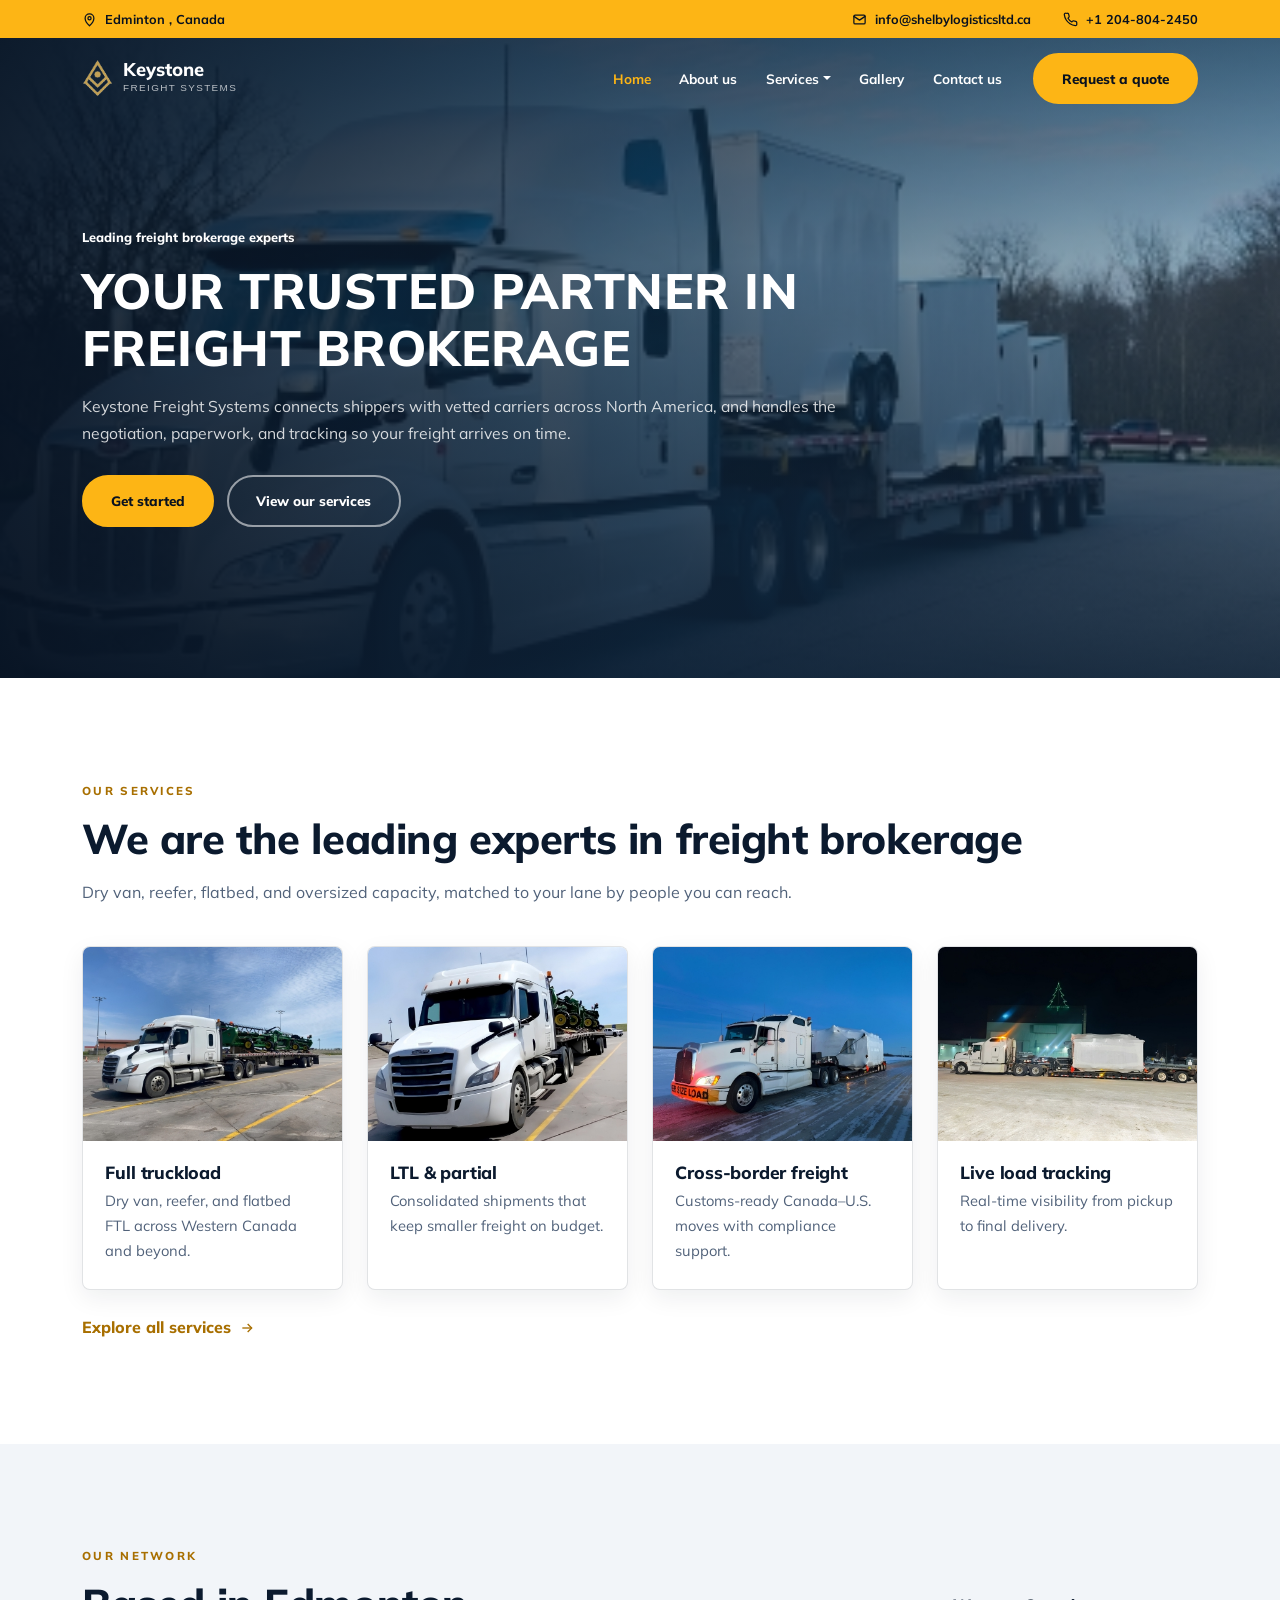
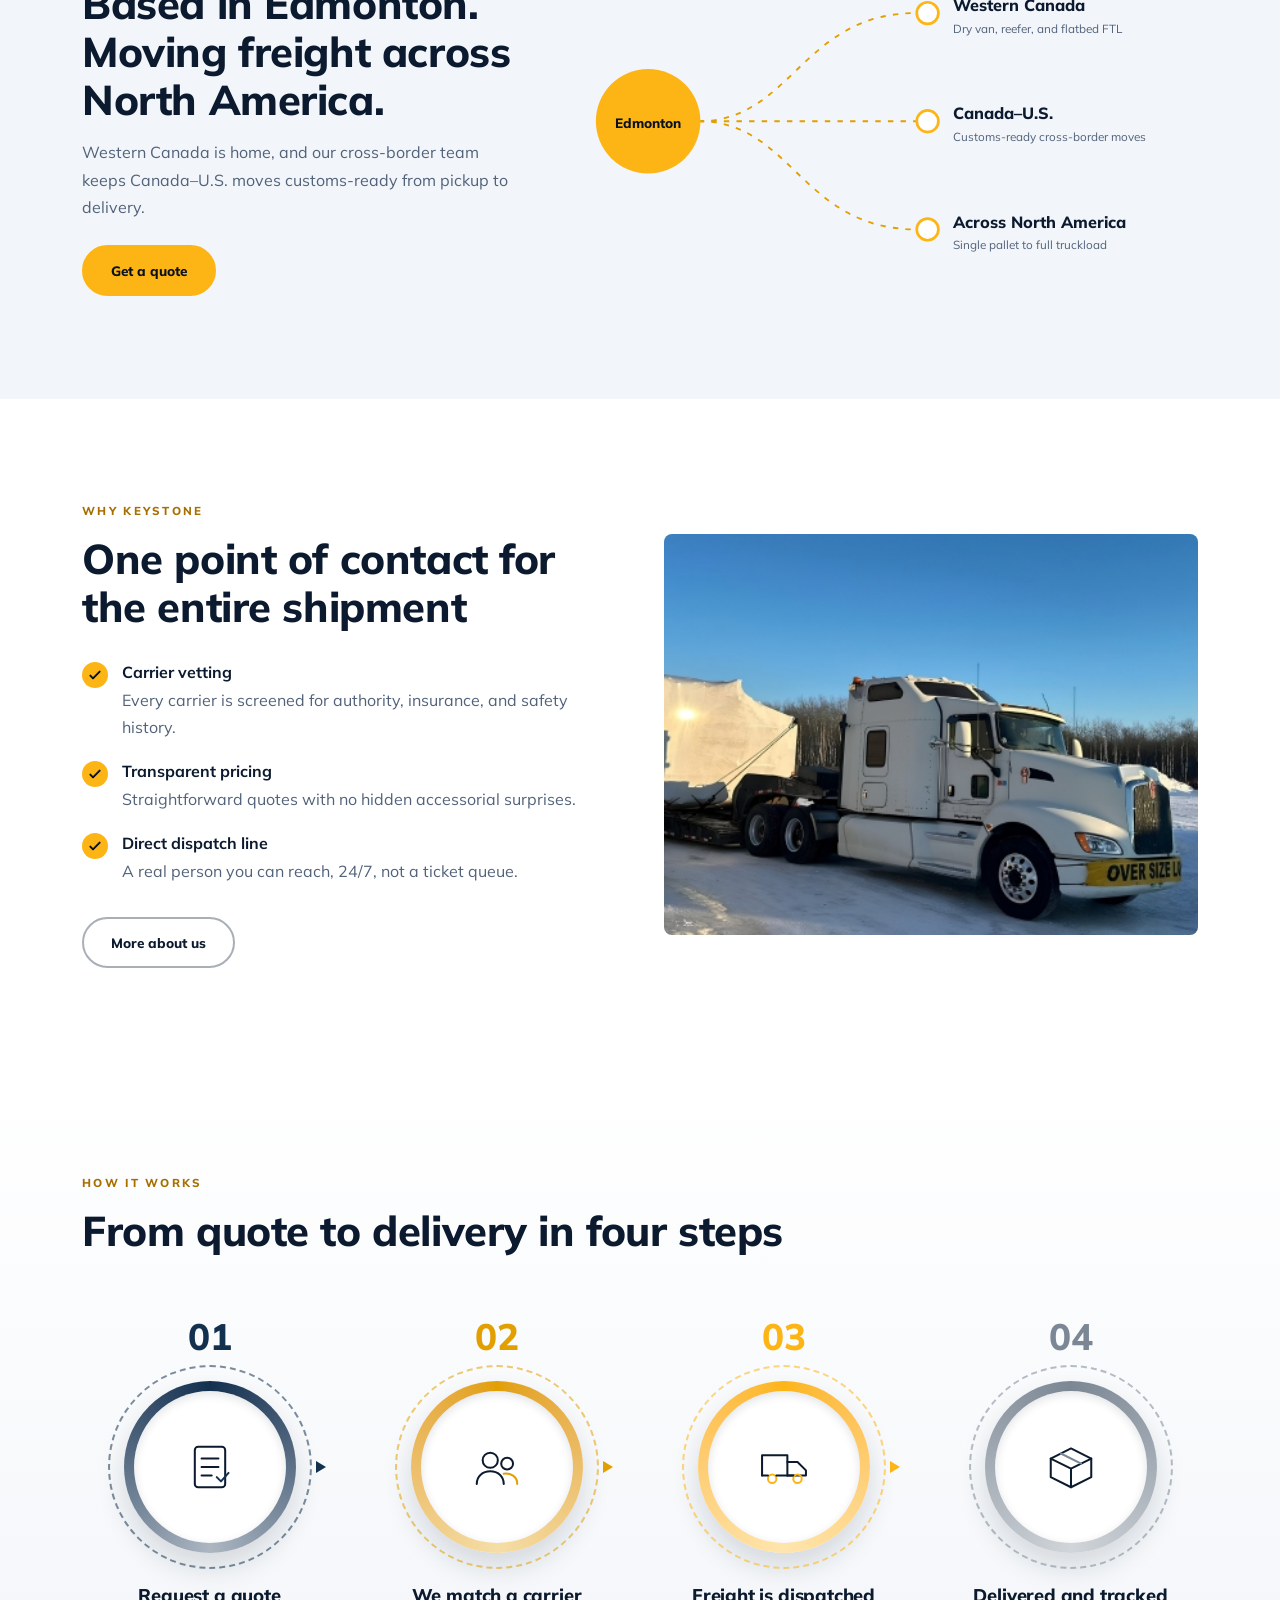
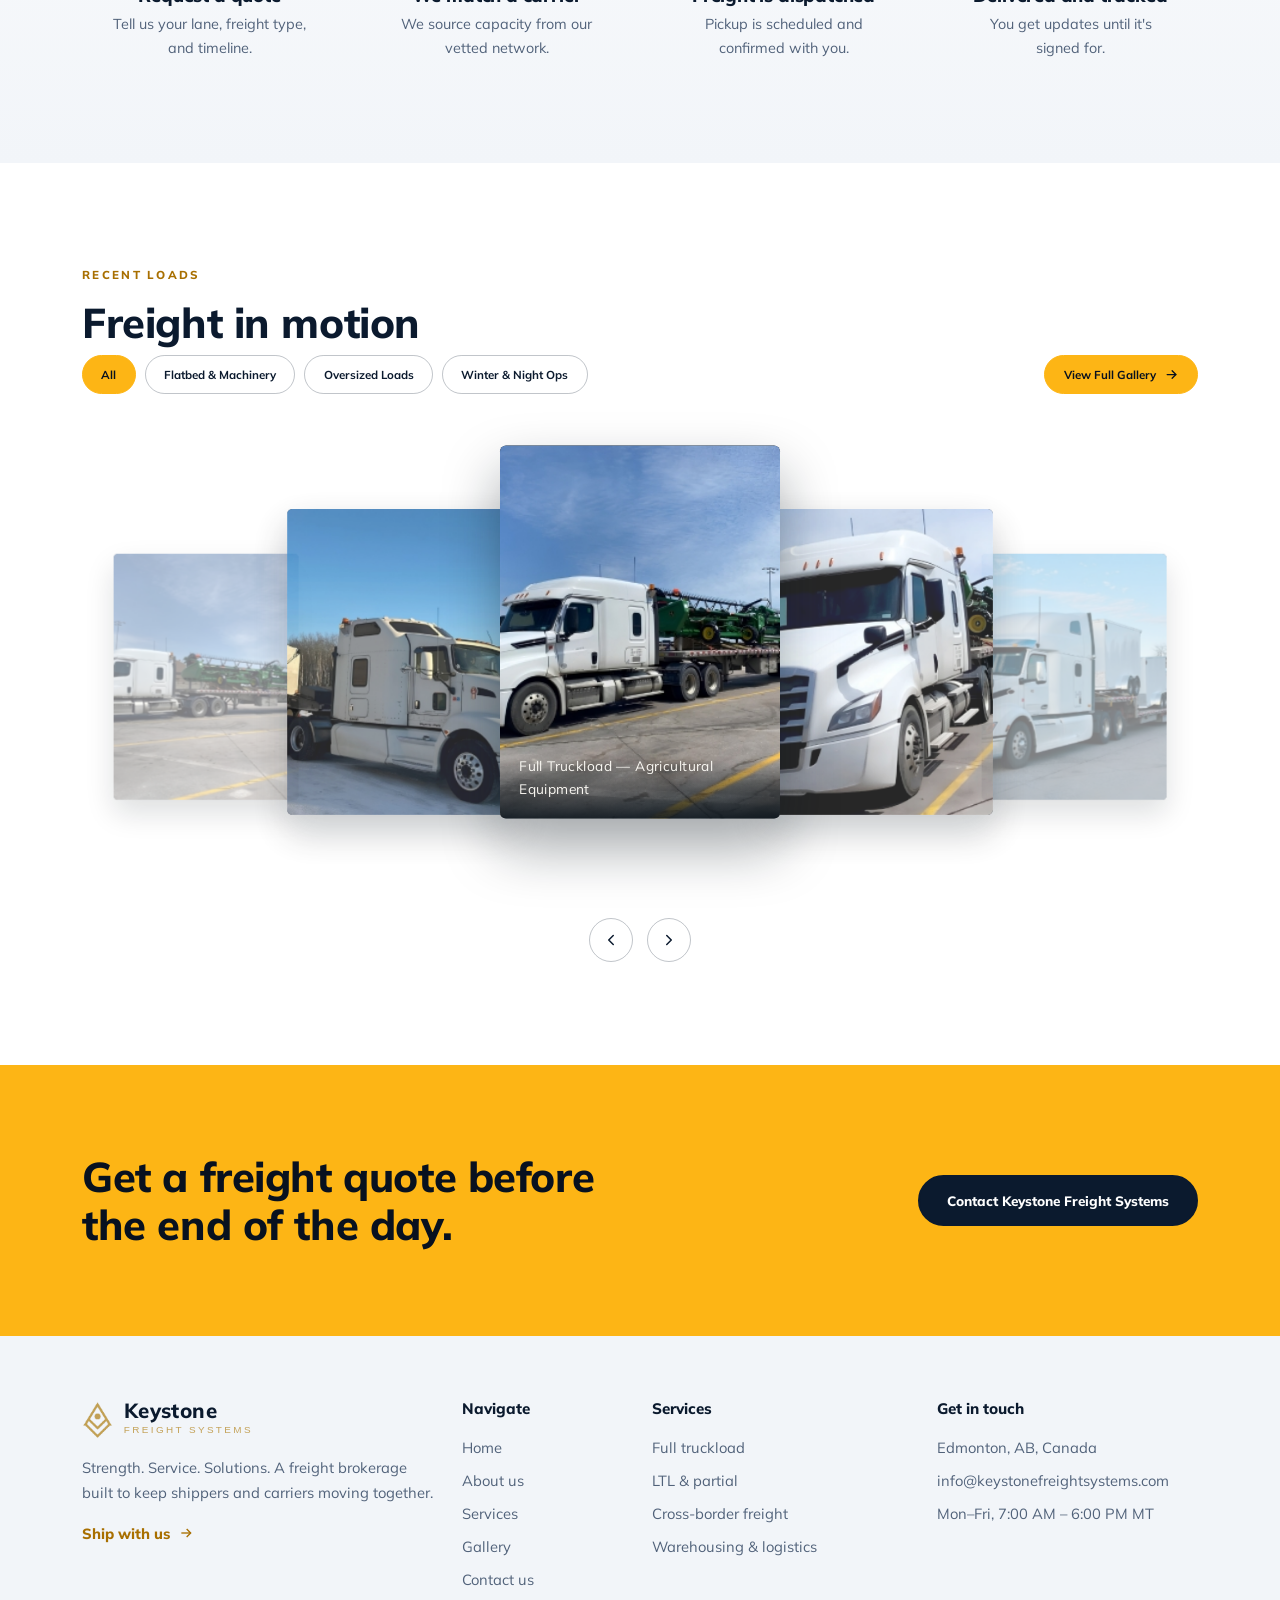
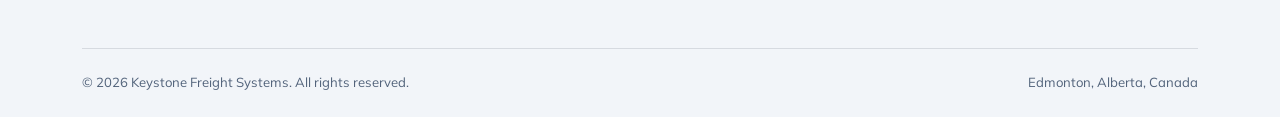
<file: index.html>
<!DOCTYPE html>
<html lang="en">
<head>
<meta charset="UTF-8">
<meta name="viewport" content="width=device-width, initial-scale=1.0">
<title>Keystone Freight Systems | Freight Brokerage — Edmonton, AB</title>
<meta name="description" content="Keystone Freight Systems is a full-service freight brokerage based in Edmonton, AB — strength, service, and solutions for shippers and carriers across North America.">
<link rel="icon" type="image/png" href="assets/logo-mark.png">
<link rel="preconnect" href="https://fonts.googleapis.com">
<link rel="preconnect" href="https://fonts.gstatic.com" crossorigin>
<link href="https://fonts.googleapis.com/css2?family=Mulish:wght@400;600;700;800&display=swap" rel="stylesheet">
<link href="https://cdn.jsdelivr.net/npm/bootstrap@5.3.3/dist/css/bootstrap.min.css" rel="stylesheet">
<link href="assets/css/style.css" rel="stylesheet">
</head>
<body class="ud-home">

<div class="ud-topbar">
  <div class="container ud-topbar-inner">
    <span class="ud-topbar-item ud-topbar-addr"><svg viewBox="0 0 24 24" aria-hidden="true"><path d="M12 22s7-6.2 7-12a7 7 0 1 0-14 0c0 5.8 7 12 7 12z"/><circle cx="12" cy="10" r="2.5"/></svg>Edminton , Canada</span>
    <a class="ud-topbar-item" href="mailto:info@shelbylogisticsltd.ca"><svg viewBox="0 0 24 24" aria-hidden="true"><rect x="3" y="5" width="18" height="14" rx="2"/><path d="M3 7l9 6 9-6"/></svg>info@shelbylogisticsltd.ca</a>
    <a class="ud-topbar-item" href="tel:2048042450"><svg viewBox="0 0 24 24" aria-hidden="true"><path d="M22 16.9v3a2 2 0 0 1-2.2 2 19.8 19.8 0 0 1-8.6-3.1 19.5 19.5 0 0 1-6-6A19.8 19.8 0 0 1 2.1 4.2 2 2 0 0 1 4.1 2h3a2 2 0 0 1 2 1.7c.1 1 .4 1.9.7 2.8a2 2 0 0 1-.5 2.1L8 9.9a16 16 0 0 0 6 6l1.3-1.3a2 2 0 0 1 2.1-.4c.9.3 1.8.6 2.8.7a2 2 0 0 1 1.7 2z"/></svg>+1 204-804-2450</a>
  </div>
</div>

<nav class="navbar navbar-expand-lg ud-nav" data-bs-theme="light" aria-label="Main">
  <div class="container">
    <a class="navbar-brand" href="index.html">
      <img src="assets/img/logo-mark.png" alt="Keystone Freight Systems logo">
      <span><span class="kfs-brand-word d-block">Keystone</span><span class="kfs-brand-sub">Freight Systems</span></span>
    </a>
    <button class="navbar-toggler" type="button" data-bs-toggle="collapse" data-bs-target="#kfsNav" aria-controls="kfsNav" aria-expanded="false" aria-label="Toggle navigation"><span class="navbar-toggler-icon"></span></button>
    <div class="collapse navbar-collapse" id="kfsNav">
      <ul class="navbar-nav ms-auto align-items-lg-center">
        <li class="nav-item"><a class="nav-link active" href="index.html" aria-current="page">Home</a></li>
        <li class="nav-item"><a class="nav-link" href="about.html">About us</a></li>
        <li class="nav-item dropdown">
          <a class="nav-link dropdown-toggle" href="services.html" role="button" data-bs-toggle="dropdown" aria-expanded="false">Services</a>
          <ul class="dropdown-menu">
            <li><a class="dropdown-item" href="services.html">All services</a></li>
            <li><a class="dropdown-item" href="services.html">Full truckload</a></li>
            <li><a class="dropdown-item" href="services.html">LTL &amp; partial</a></li>
            <li><a class="dropdown-item" href="services.html">Cross-border freight</a></li>
            <li><a class="dropdown-item" href="services.html">Live load tracking</a></li>
          </ul>
        </li>
        <li class="nav-item"><a class="nav-link" href="gallery.html">Gallery</a></li>
        <li class="nav-item"><a class="nav-link" href="contact.html">Contact us</a></li>
        <li class="nav-item ms-lg-3 mt-3 mt-lg-0"><a class="ud-btn" href="contact.html">Request a quote</a></li>
      </ul>
    </div>
  </div>
</nav>

<main>

<header class="ud-hero">
  <video class="ud-hero-video" autoplay muted loop playsinline preload="auto" poster="assets/img/gallery/3.jpg" aria-hidden="true">
    <source src="assets/video/hero-video.mp4" type="video/mp4">
  </video>
  <div class="container ud-hero-body">
    <span class="ud-hero-kicker">Leading freight brokerage experts</span>
    <h1>Your trusted partner in freight brokerage</h1>
    <p>Keystone Freight Systems connects shippers with vetted carriers across North America, and handles the negotiation, paperwork, and tracking so your freight arrives on time.</p>
    <div class="ud-hero-actions">
      <a href="contact.html" class="ud-btn">Get started</a>
      <a href="services.html" class="ud-btn ud-btn--ghost">View our services</a>
    </div>
  </div>
</header>

<section class="ud-section ud-services">
  <div class="container">
    <span class="ud-eyebrow">Our services</span>
    <h2>We are the leading experts in freight brokerage</h2>
    <p class="ud-lead">Dry van, reefer, flatbed, and oversized capacity, matched to your lane by people you can reach.</p>
    <div class="row g-4 mt-2">
      <div class="col-md-6 col-lg-3"><article class="ud-card"><img src="assets/img/gallery/1.jpg" alt="Flatbed truck hauling agricultural equipment"><div><h3>Full truckload</h3><p>Dry van, reefer, and flatbed FTL across Western Canada and beyond.</p></div></article></div>
      <div class="col-md-6 col-lg-3"><article class="ud-card"><img src="assets/img/gallery/2.jpg" alt="Truck loaded with machinery"><div><h3>LTL &amp; partial</h3><p>Consolidated shipments that keep smaller freight on budget.</p></div></article></div>
      <div class="col-md-6 col-lg-3"><article class="ud-card"><img src="assets/img/gallery/6.jpg" alt="Oversized load on an icy road at dusk"><div><h3>Cross-border freight</h3><p>Customs-ready Canada–U.S. moves with compliance support.</p></div></article></div>
      <div class="col-md-6 col-lg-3"><article class="ud-card"><img src="assets/img/gallery/7.jpg" alt="Truck hauling a wrapped load at night"><div><h3>Live load tracking</h3><p>Real-time visibility from pickup to final delivery.</p></div></article></div>
    </div>
    <a href="services.html" class="ud-link mt-4">Explore all services <svg viewBox="0 0 24 24"><path d="M5 12h14"/><path d="M13 6l6 6-6 6"/></svg></a>
  </div>
</section>

<section class="ud-section ud-coverage">
  <div class="container">
    <div class="row align-items-center g-5">
      <div class="col-lg-5">
        <span class="ud-eyebrow">Our network</span>
        <h2>Based in Edmonton. Moving freight across North America.</h2>
        <p class="ud-lead mb-4">Western Canada is home, and our cross-border team keeps Canada–U.S. moves customs-ready from pickup to delivery.</p>
        <a href="contact.html" class="ud-btn">Get a quote</a>
      </div>
      <div class="col-lg-7">
        <svg class="ud-lanes-svg" viewBox="0 0 700 360" role="img" aria-label="Diagram of freight lanes leaving Edmonton for Western Canada, the U.S., and the rest of North America">
          <path class="route" d="M146 180 C 250 180, 260 60, 388 60"/>
          <path class="route" d="M146 180 L 388 180"/>
          <path class="route" d="M146 180 C 250 180, 260 300, 388 300"/>
          <circle class="hub" cx="90" cy="180" r="58"/>
          <text class="hubtext" x="90" y="188" text-anchor="middle">Edmonton</text>
          <circle class="stop" cx="400" cy="60" r="12"/><circle class="stop" cx="400" cy="180" r="12"/><circle class="stop" cx="400" cy="300" r="12"/>
          <text class="label" x="428" y="58">Western Canada</text><text class="sub" x="428" y="82">Dry van, reefer, and flatbed FTL</text>
          <text class="label" x="428" y="178">Canada–U.S.</text><text class="sub" x="428" y="202">Customs-ready cross-border moves</text>
          <text class="label" x="428" y="298">Across North America</text><text class="sub" x="428" y="322">Single pallet to full truckload</text>
        </svg>
      </div>
    </div>
  </div>
</section>

<section class="ud-section ud-why">
  <div class="container">
    <div class="row align-items-center g-5">
      <div class="col-lg-6">
        <span class="ud-eyebrow">Why Keystone</span>
        <h2>One point of contact for the entire shipment</h2>
        <ul class="ud-check">
          <li><svg viewBox="0 0 24 24" aria-hidden="true"><path d="M5 13l4 4L19 7"/></svg><div><strong>Carrier vetting</strong>Every carrier is screened for authority, insurance, and safety history.</div></li>
          <li><svg viewBox="0 0 24 24" aria-hidden="true"><path d="M5 13l4 4L19 7"/></svg><div><strong>Transparent pricing</strong>Straightforward quotes with no hidden accessorial surprises.</div></li>
          <li><svg viewBox="0 0 24 24" aria-hidden="true"><path d="M5 13l4 4L19 7"/></svg><div><strong>Direct dispatch line</strong>A real person you can reach, 24/7, not a ticket queue.</div></li>
        </ul>
        <a href="about.html" class="ud-btn ud-btn--ghost">More about us</a>
      </div>
      <div class="col-lg-6"><img class="ud-why-img" src="assets/img/gallery/9.jpg" alt="Truck hauling an oversized wrapped load on a snowy highway at dusk"></div>
    </div>
  </div>
</section>

<section class="ud-section ud-steps">
  <div class="container">
    <span class="ud-eyebrow">How it works</span>
    <h2>From quote to delivery in four steps</h2>
    <ol class="ud-steps-flow">
      <li style="--c:#13304f"><div class="ud-step-num">01</div><div class="ud-step-ring"><div class="ud-step-ico"><svg viewBox="0 0 64 64" aria-hidden="true"><rect x="14" y="8" width="36" height="48" rx="4"/><path d="M22 22h20M22 32h20M22 42h12"/><path d="M40 44l5 5 9-10" class="ac"/></svg></div></div><h3>Request a quote</h3><p>Tell us your lane, freight type, and timeline.</p></li>
      <li style="--c:#e29f00"><div class="ud-step-num">02</div><div class="ud-step-ring"><div class="ud-step-ico"><svg viewBox="0 0 64 64" aria-hidden="true"><circle cx="24" cy="24" r="9"/><circle cx="44" cy="28" r="7"/><path d="M8 52c0-9 7-15 16-15s16 6 16 15"/><path d="M40 40c8-1 16 3 16 12" class="ac"/></svg></div></div><h3>We match a carrier</h3><p>We source capacity from our vetted network.</p></li>
      <li style="--c:#fdb515"><div class="ud-step-num">03</div><div class="ud-step-ring"><div class="ud-step-ico"><svg viewBox="0 0 64 64" aria-hidden="true"><path d="M6 42V18h30v24"/><path d="M36 26h12l10 10v6H36"/><circle cx="18" cy="46" r="5" class="ac"/><circle cx="48" cy="46" r="5" class="ac"/><path d="M6 42h7M23 42h20"/></svg></div></div><h3>Freight is dispatched</h3><p>Pickup is scheduled and confirmed with you.</p></li>
      <li style="--c:#7b8794"><div class="ud-step-num">04</div><div class="ud-step-ring"><div class="ud-step-ico"><svg viewBox="0 0 64 64" aria-hidden="true"><path d="M8 22l24-12 24 12v22L32 56 8 44z"/><path d="M8 22l24 12 24-12M32 34v22"/><path d="M20 16l24 12" class="ac"/></svg></div></div><h3>Delivered and tracked</h3><p>You get updates until it's signed for.</p></li>
    </ol>
  </div>
</section>

<!-- GALLERY (existing coverflow, unchanged behaviour) -->
<section class="ud-section ud-gallery">
  <div class="container">
    <span class="ud-eyebrow">Recent loads</span>
    <h2>Freight in motion</h2>

    <div class="coverflow-header reveal">
      <div class="coverflow-filters" role="group" aria-label="Filter gallery by category">
        <button type="button" class="coverflow-pill is-active" data-filter="all">All</button>
        <button type="button" class="coverflow-pill" data-filter="flatbed">Flatbed &amp; Machinery</button>
        <button type="button" class="coverflow-pill" data-filter="oversized">Oversized Loads</button>
        <button type="button" class="coverflow-pill" data-filter="winter-night">Winter &amp; Night Ops</button>
      </div>
      <a href="gallery.html" class="coverflow-pill coverflow-pill--cta">
        View Full Gallery
        <svg viewBox="0 0 24 24" fill="none" stroke-width="2" stroke-linecap="round" stroke-linejoin="round"><path d="M5 12h14"/><path d="M13 6l6 6-6 6"/></svg>
      </a>
    </div>

    <div class="coverflow reveal" id="homeCoverflow">
      <div class="coverflow-track" id="coverflowTrack">
        <button type="button" class="coverflow-slide" data-category="flatbed">
          <img src="assets/img/gallery/1.jpg" alt="Flatbed truck hauling agricultural equipment on a clear day">
          <span class="coverflow-caption">Full Truckload — Agricultural Equipment</span>
        </button>
        <button type="button" class="coverflow-slide" data-category="flatbed">
          <img src="assets/img/gallery/2.jpg" alt="Truck loaded with machinery ready for pickup">
          <span class="coverflow-caption">Flatbed — Ag Equipment Delivery</span>
        </button>
        <button type="button" class="coverflow-slide" data-category="flatbed">
          <img src="assets/img/gallery/3.jpg" alt="Flatbed truck hauling wrapped specialized equipment">
          <span class="coverflow-caption">Flatbed — Specialized Equipment</span>
        </button>
        <button type="button" class="coverflow-slide" data-category="winter-night">
          <img src="assets/img/gallery/4.jpg" alt="Truck hauling equipment through winter conditions">
          <span class="coverflow-caption">Winter Lane — Oversized Equipment</span>
        </button>
        <button type="button" class="coverflow-slide" data-category="oversized">
          <img src="assets/img/gallery/5.jpg" alt="Truck hauling an oversized wrapped load marked Over Size Load in the snow">
          <span class="coverflow-caption">Oversized Load — Winter Transport</span>
        </button>
        <button type="button" class="coverflow-slide" data-category="oversized">
          <img src="assets/img/gallery/6.jpg" alt="Truck hauling an oversized wrapped load at dusk on an icy road">
          <span class="coverflow-caption">Oversized Load — Cross-Border Route</span>
        </button>
        <button type="button" class="coverflow-slide" data-category="winter-night">
          <img src="assets/img/gallery/7.jpg" alt="Truck hauling a wrapped load at night">
          <span class="coverflow-caption">Night Delivery — Time-Critical Freight</span>
        </button>
        <button type="button" class="coverflow-slide" data-category="flatbed">
          <img src="assets/img/gallery/8.jpg" alt="Truck loaded with agricultural machinery in an open lot">
          <span class="coverflow-caption">Flatbed — Machinery &amp; Equipment</span>
        </button>
        <button type="button" class="coverflow-slide" data-category="oversized">
          <img src="assets/img/gallery/9.jpg" alt="Truck hauling an oversized wrapped load on a snowy highway at dusk">
          <span class="coverflow-caption">Oversized Load — Highway Transport</span>
        </button>
      </div>
    </div>

    <div class="coverflow-nav">
      <button type="button" class="coverflow-arrow" id="coverflowPrev" aria-label="Previous photo">
        <svg viewBox="0 0 24 24" fill="none" stroke-width="2" stroke-linecap="round" stroke-linejoin="round"><path d="M15 18l-6-6 6-6"/></svg>
      </button>
      <button type="button" class="coverflow-arrow" id="coverflowNext" aria-label="Next photo">
        <svg viewBox="0 0 24 24" fill="none" stroke-width="2" stroke-linecap="round" stroke-linejoin="round"><path d="M9 18l6-6-6-6"/></svg>
      </button>
    </div>
  </div>
</section>

<section class="ud-cta">
  <div class="container ud-cta-body">
    <h2>Get a freight quote before the end of the day.</h2>
    <a href="contact.html" class="ud-btn ud-btn--dark">Contact Keystone Freight Systems</a>
  </div>
</section>

</main>

<!-- FOOTER -->
<footer class="ud-footer">
  <div class="container">
    <div class="row g-4">
      <div class="col-lg-4">
        <div class="footer-brand">
          <img src="assets/img/logo-mark.png" alt="Keystone Freight Systems logo">
          <div>
            <span class="kfs-brand-word d-block">Keystone</span>
            <span class="kfs-brand-sub">Freight Systems</span>
          </div>
        </div>
        <p class="mb-3">Strength. Service. Solutions. A freight brokerage built to keep shippers and carriers moving together.</p>
        <a href="contact.html" class="ud-link">Ship with us
          <svg viewBox="0 0 24 24"><path d="M5 12h14"/><path d="M13 6l6 6-6 6"/></svg></a>
      </div>
      <div class="col-6 col-lg-2">
        <h5>Navigate</h5>
        <ul class="list-unstyled d-flex flex-column gap-2">
          <li><a href="index.html">Home</a></li>
          <li><a href="about.html">About us</a></li>
          <li><a href="services.html">Services</a></li>
          <li><a href="gallery.html">Gallery</a></li>
          <li><a href="contact.html">Contact us</a></li>
        </ul>
      </div>
      <div class="col-6 col-lg-3">
        <h5>Services</h5>
        <ul class="list-unstyled d-flex flex-column gap-2">
          <li><a href="services.html">Full truckload</a></li>
          <li><a href="services.html">LTL &amp; partial</a></li>
          <li><a href="services.html">Cross-border freight</a></li>
          <li><a href="services.html">Warehousing &amp; logistics</a></li>
        </ul>
      </div>
      <div class="col-lg-3">
        <h5>Get in touch</h5>
        <ul class="list-unstyled d-flex flex-column gap-2">
          <li>Edmonton, AB, Canada</li>
          <li><a href="mailto:info@keystonefreightsystems.com">info@keystonefreightsystems.com</a></li>
          <li>Mon–Fri, 7:00 AM – 6:00 PM MT</li>
        </ul>
      </div>
    </div>
    <div class="ud-footer-bottom">
      <span>&copy; 2026 Keystone Freight Systems. All rights reserved.</span>
      <span>Edmonton, Alberta, Canada</span>
    </div>
  </div>
</footer>

<script src="https://cdn.jsdelivr.net/npm/bootstrap@5.3.3/dist/js/bootstrap.bundle.min.js"></script>
<script src="assets/js/main.js"></script>
</body>
</html>
</file>
<file: assets/css/style.css>
/* ==========================================================================
   Keystone Freight Systems — Brand Stylesheet
   Palette pulled directly from logo artwork:
   Navy  #0E1B27 (deep) / #16283A (surface) / #1F3347 (raised)
   Gold  #C4A258 (core) / #E9DCC3 (tint) / #8B7038 (shade)
   Cream #FAF8F3 (page background)
   ========================================================================== */

:root{
  --navy-deep:   #0B141C;
  --navy:        #14232F;
  --navy-raised: #1D3040;
  --navy-line:   #2C4356;
  --gold:        #C4A258;
  --gold-bright: #D8B96E;
  --gold-tint:   #EFE5D0;
  --gold-shade:  #8B7038;
  --cream:       #FAF8F3;
  --cream-dim:   #F1ECE1;
  --ink:         #16232E;
  --ink-soft:    #4B5A66;
  --white:       #FFFFFF;

  --font-display: 'Playfair Display', Georgia, serif;
  --font-sans: 'Jost', 'Segoe UI', sans-serif;
}

html{ scroll-behavior:smooth; }

body{
  font-family: var(--font-sans);
  color: var(--ink);
  background: var(--cream);
  font-size: 1.02rem;
  line-height: 1.65;
}

h1,h2,h3,h4, .display-font{
  font-family: var(--font-display);
  color: var(--navy-deep);
  font-weight: 700;
  letter-spacing: 0.01em;
}

.eyebrow{
  font-family: var(--font-sans);
  text-transform: uppercase;
  letter-spacing: 0.28em;
  font-size: 0.76rem;
  font-weight: 500;
  color: var(--gold-shade);
}
.eyebrow.on-dark{ color: var(--gold-bright); }

a{ color: var(--navy); text-decoration:none; }
a:hover{ color: var(--gold-shade); }

::selection{ background: var(--gold-tint); color: var(--navy-deep); }

/* ---------------- Page transition ---------------- */
body{
  animation: kfs-page-in .45s ease both;
}
body.is-leaving{
  opacity: 0;
  transition: opacity .28s ease;
}
@keyframes kfs-page-in{
  from{ opacity:0; }
  to{ opacity:1; }
}
@media (prefers-reduced-motion: reduce){
  body{ animation:none; }
  body.is-leaving{ opacity:1; transition:none; }
}

/* Focus visibility */
a:focus-visible, button:focus-visible, .btn:focus-visible, input:focus-visible, textarea:focus-visible, select:focus-visible{
  outline: 2px solid var(--gold);
  outline-offset: 3px;
}

/* ---------------- Buttons ---------------- */
.btn{ border-radius: 2px; padding: 0.75rem 1.9rem; font-family: var(--font-sans);
  text-transform: uppercase; letter-spacing: 0.14em; font-size: 0.8rem; font-weight: 500;
  transition: all .25s ease; border-width: 1.5px; }

.btn-gold{ background: var(--gold); border-color: var(--gold); color: var(--navy-deep); }
.btn-gold:hover{ background: var(--gold-bright); border-color: var(--gold-bright); color: var(--navy-deep); }

.btn-outline-cream{ background: transparent; border-color: rgba(250,248,243,0.55); color: var(--cream); }
.btn-outline-cream:hover{ background: var(--cream); border-color: var(--cream); color: var(--navy-deep); }

.btn-outline-navy{ background: transparent; border-color: var(--navy); color: var(--navy); }
.btn-outline-navy:hover{ background: var(--navy); border-color: var(--navy); color: var(--cream); }

/* ---------------- Navbar ---------------- */
.kfs-navbar{
  background: var(--navy-deep);
  padding: 0.9rem 0;
  border-bottom: 1px solid var(--navy-line);
}
.kfs-navbar .navbar-brand{ display:flex; align-items:center; gap: 0.65rem; }
.kfs-navbar .navbar-brand img{ height: 42px; width:auto; }
.kfs-navbar .navbar-brand .kfs-brand-word{ font-size: 1.12rem; }
.kfs-brand-word{ font-family: var(--font-display); color: var(--cream); font-size: 1.28rem;
  line-height: 1.05; font-weight: 700; letter-spacing: 0.02em; }
.kfs-brand-sub{ font-family: var(--font-sans); color: var(--gold); font-size: 0.62rem;
  text-transform: uppercase; letter-spacing: 0.24em; display:block; }

.kfs-navbar .nav-link{
  position: relative;
  color: rgba(250,248,243,0.82);
  font-size: 0.82rem;
  text-transform: uppercase;
  letter-spacing: 0.13em;
  padding: 0.55rem 1rem !important;
  font-weight: 500;
  transition: color .25s ease;
}
.kfs-navbar .nav-link::after{
  content:"";
  position:absolute; left:1rem; right:1rem; bottom:0.3rem;
  height:1px; background: var(--gold-bright);
  transform: scaleX(0); transform-origin: left;
  transition: transform .3s ease;
}
.kfs-navbar .nav-link:hover::after,
.kfs-navbar .nav-link.active::after{ transform: scaleX(1); }
.kfs-navbar .nav-link:hover,
.kfs-navbar .nav-link.active{ color: var(--gold-bright); }
.kfs-navbar .navbar-toggler{ border-color: rgba(250,248,243,0.3); }
.kfs-navbar .navbar-toggler-icon{
  background-image: url("data:image/svg+xml,%3csvg xmlns='http://www.w3.org/2000/svg' viewBox='0 0 30 30'%3e%3cpath stroke='rgba(250,248,243,0.85)' stroke-width='2' stroke-linecap='round' stroke-miterlimit='10' d='M4 7h22M4 15h22M4 23h22'/%3e%3c/svg%3e");
}

/* ---------------- Page hero band (inner pages) ---------------- */
.page-hero{
  background: var(--navy-deep);
  position: relative;
  padding: 4.5rem 0 3.5rem;
  overflow: hidden;
}
.page-hero::after{
  content:"";
  position:absolute; inset:0;
  background-image: radial-gradient(circle at 88% 20%, rgba(196,162,88,0.15), transparent 55%);
  pointer-events:none;
}
.page-hero h1{ color: var(--cream); margin-bottom:0.5rem; }
.page-hero p{ color: rgba(250,248,243,0.75); max-width: 640px; }

.page-hero--photo{
  background-image:
    linear-gradient(100deg, rgba(11,20,28,0.94) 0%, rgba(11,20,28,0.8) 40%, rgba(11,20,28,0.4) 75%, rgba(11,20,28,0.2) 100%),
    var(--hero-photo, none);
  background-size: cover;
  background-position: center 55%;
  background-repeat: no-repeat;
}
.page-hero--photo::after{
  background-image: linear-gradient(0deg, rgba(11,20,28,0.5), transparent 55%);
}
@media (max-width: 767.98px){
  .page-hero--photo{
    background-image:
      linear-gradient(180deg, rgba(11,20,28,0.88) 0%, rgba(11,20,28,0.7) 60%, rgba(11,20,28,0.5) 100%),
      var(--hero-photo, none);
  }
}

/* ---------------- Diamond / route motif (signature element) ---------------- */
.kfs-mark{ display:inline-block; }
.kfs-mark svg{ display:block; }

.route-line{
  position: relative;
  display: flex;
  justify-content: space-between;
  align-items: center;
  margin: 0 auto;
}
.route-line::before{
  content:"";
  position:absolute;
  top:50%; left: 4%; right: 4%;
  height: 1px;
  background: repeating-linear-gradient(90deg, var(--gold-shade) 0 8px, transparent 8px 16px);
  transform: translateY(-50%);
  z-index: 0;
}
.route-node{
  position: relative;
  z-index: 1;
  background: var(--cream);
  text-align:center;
  padding: 0 0.75rem;
}
.route-node .diamond{
  width: 18px; height: 18px;
  background: var(--gold);
  transform: rotate(45deg);
  margin: 0 auto 0.9rem;
  border: 1px solid var(--navy-deep);
}
.page-hero .route-node{ background: var(--navy-deep); }

/* Divider using the chevron motif */
.chevron-divider{ display:flex; justify-content:center; margin: 0.5rem 0 2rem; }

/* ---------------- Sections ---------------- */
section{ padding: 5rem 0; }
.section-tight{ padding: 3.5rem 0; }
.bg-navy{ background: var(--navy-deep); }
.bg-navy-raised{ background: var(--navy); }
.bg-cream-dim{ background: var(--cream-dim); }
.text-gold{ color: var(--gold) !important; }
.text-cream{ color: var(--cream) !important; }

/* ---------------- Cards ---------------- */
.kfs-card{
  background: var(--white);
  border: 1px solid rgba(22,35,46,0.08);
  border-top: 3px solid var(--gold);
  padding: 2.2rem 1.9rem;
  height: 100%;
  transition: transform .25s ease, box-shadow .25s ease;
}
.kfs-card:hover{ transform: translateY(-6px); box-shadow: 0 18px 34px rgba(14,27,39,0.1); }
.kfs-card .icon-wrap{
  width: 54px; height: 54px;
  display:flex; align-items:center; justify-content:center;
  background: var(--gold-tint);
  border-radius: 3px;
  margin-bottom: 1.3rem;
}
.kfs-card .icon-wrap svg{ width:26px; height:26px; stroke: var(--navy-deep); }
.kfs-card h3{ font-size: 1.18rem; margin-bottom: 0.6rem; }
.kfs-card p{ color: var(--ink-soft); font-size: 0.94rem; margin-bottom: 0; }
.kfs-card-num{
  position:absolute; top:1.5rem; right:1.7rem;
  font-family: var(--font-display);
  font-size: 1.6rem;
  color: var(--gold-tint);
  font-weight: 700;
}

.kfs-card-photo{ padding:0; overflow:hidden; }
.kfs-card-photo .card-photo{
  aspect-ratio: 16/10;
  overflow: hidden;
}
.kfs-card-photo .card-photo img{
  width:100%; height:100%; object-fit:cover; display:block;
  transition: transform .6s cubic-bezier(.25,.8,.25,1), filter .6s ease;
  filter: saturate(0.96);
}
.kfs-card-photo:hover .card-photo img{ transform: scale(1.08); filter: saturate(1.05); }
.kfs-card-photo .card-body-inner{ padding: 1.8rem 1.9rem 2.2rem; }
.kfs-card-photo .icon-wrap{ margin-top: -3.5rem; position:relative; background: var(--white); box-shadow: 0 8px 20px rgba(14,27,39,0.15); }

.kfs-card-dark{
  background: var(--navy);
  border-top: 3px solid var(--gold);
  padding: 2.2rem 1.9rem;
  height:100%;
  transition: transform .25s ease, box-shadow .25s ease;
}
.kfs-card-dark:hover{ transform: translateY(-6px); box-shadow: 0 18px 34px rgba(0,0,0,0.35); }
.kfs-card-dark h3{ color: var(--cream); }
.kfs-card-dark p{ color: rgba(250,248,243,0.72); font-size:0.94rem; margin-bottom:0; }
.kfs-card-dark .icon-wrap{
  width: 54px; height: 54px;
  display:flex; align-items:center; justify-content:center;
  background: rgba(196,162,88,0.14);
  border-radius: 3px;
  margin-bottom: 1.3rem;
}
.kfs-card-dark .icon-wrap svg{ width:26px; height:26px; stroke: var(--gold-bright); }

/* Stat block */
.stat-num{ font-family: var(--font-display); font-size: 2.6rem; color: var(--gold-bright); font-weight:700; }
.stat-label{ text-transform: uppercase; letter-spacing:0.14em; font-size:0.74rem; color: rgba(250,248,243,0.68); }

/* ---------------- Quote-to-delivery route stepper ---------------- */
.qtd-subtitle{ color: rgba(250,248,243,0.72); max-width: 480px; }

.qtd-route{
  position: relative;
  display: flex;
  justify-content: space-between;
  align-items: center;
  max-width: 760px;
  margin: 0 auto 3.25rem;
  padding: 0 0.5rem;
}
.qtd-route-line{
  position: absolute;
  top: 50%; left: 6%; right: 6%;
  height: 1px;
  background: repeating-linear-gradient(90deg, var(--gold-shade) 0 8px, transparent 8px 16px);
  transform: translateY(-50%);
  z-index: 0;
}
.qtd-route-point{
  position: relative;
  z-index: 1;
  width: 42px; height: 42px;
  border: 1.5px solid var(--gold);
  background: var(--navy-deep);
  transform: rotate(45deg);
  display: flex; align-items: center; justify-content: center;
}
.qtd-route-point span{
  transform: rotate(-45deg);
  font-family: var(--font-display);
  font-weight: 700;
  font-size: 1rem;
  color: var(--gold-bright);
}
.qtd-route-point--final{ background: var(--gold); border-color: var(--gold); }
.qtd-route-point--final span{ color: var(--navy-deep); }

.qtd-card{ position: relative; }
.qtd-card--final{ border-top-color: var(--gold-bright); }
.qtd-card--final .icon-wrap{ background: var(--gold-bright); }
.qtd-card--final .icon-wrap svg{ stroke: var(--navy-deep); }

.qtd-cta{
  display: inline-flex;
  align-items: center;
  gap: 0.6rem;
  color: var(--gold-bright);
  text-transform: uppercase;
  letter-spacing: 0.14em;
  font-size: 0.82rem;
  font-weight: 500;
  border-bottom: 1px solid rgba(216,185,110,0.4);
  padding-bottom: 0.35rem;
  transition: color .25s ease, border-color .25s ease;
}
.qtd-cta svg{ width: 16px; height: 16px; stroke: currentColor; transition: transform .25s ease; }
.qtd-cta:hover{ color: var(--cream); border-color: var(--gold-bright); }
.qtd-cta:hover svg{ transform: translateX(4px); }

@media (max-width: 767.98px){
  .qtd-route{ max-width: 320px; }
  .qtd-route-line{ left: 8%; right: 8%; }
  .qtd-route-point{ width: 36px; height: 36px; }
}

/* ---------------- Hero (home) ---------------- */
.home-hero{
  position: relative;
  overflow:hidden;
  padding: 10.5rem 0 6rem;
  background-image: 
    linear-gradient(100deg, rgba(11,20,28,0.95) 0%, rgba(11,20,28,0.82) 34%, rgba(11,20,28,0.45) 62%, rgba(11,20,28,0.18) 100%),
    url("../img/hero-bg.jpg");
  background-size: cover;
  background-position: center 62%;
  background-repeat: no-repeat;
}
.home-hero::after{
  content:"";
  position:absolute; inset:0;
  background-image: linear-gradient(0deg, rgba(11,20,28,0.55), transparent 45%);
  pointer-events:none;
}
@media (max-width: 767.98px){
  .home-hero{
    background-image:
      linear-gradient(180deg, rgba(11,20,28,0.9) 0%, rgba(11,20,28,0.75) 55%, rgba(11,20,28,0.55) 100%),
      url("../img/hero-bg.jpg");
    background-position: center 70%;
  }
}
.home-hero h1{
  color: var(--cream);
  font-size: clamp(2.4rem, 4.6vw, 3.7rem);
  line-height: 1.12;
}
.home-hero .lead{ color: rgba(250,248,243,0.78); font-size: 1.12rem; max-width: 560px; }

/* ---------------- Gallery ---------------- */
.gallery-filters{
  display:flex; flex-wrap:wrap; gap:0.6rem; justify-content:center;
  margin-bottom: 2.75rem;
}
.gallery-filter{
  background: transparent;
  border: 1px solid rgba(22,35,46,0.18);
  color: var(--ink-soft);
  text-transform: uppercase;
  letter-spacing: 0.12em;
  font-size: 0.74rem;
  font-weight: 500;
  padding: 0.55rem 1.2rem;
  border-radius: 2px;
  transition: all .2s ease;
  cursor: pointer;
}
.gallery-filter:hover{ border-color: var(--gold-shade); color: var(--gold-shade); }
.gallery-filter.is-active{ background: var(--navy-deep); border-color: var(--navy-deep); color: var(--cream); }

.gallery-tile{
  position: relative;
  overflow: hidden;
  aspect-ratio: 4/3;
  background: var(--navy);
  border: 1px solid rgba(22,35,46,0.08);
  display:block;
  width:100%;
  padding:0;
  margin:0;
  appearance:none;
  text-align:left;
  font: inherit;
  cursor: zoom-in;
  transition: opacity .4s ease, transform .4s ease;
}
.gallery-tile.is-hidden{
  display:none;
}
.gallery-tile--wide{ aspect-ratio: 16/10; }
.gallery-tile svg{ width:100%; height:100%; }
.gallery-tile img{
  width:100%; height:100%; object-fit:cover; display:block;
  transition: transform .6s cubic-bezier(.25,.8,.25,1), filter .6s ease;
  filter: saturate(0.96);
}
.gallery-tile:hover img{ transform: scale(1.08); filter: saturate(1.05); }
.gallery-tile .tile-badge{
  position:absolute; top:0.9rem; left:0.9rem;
  background: rgba(11,20,28,0.72);
  color: var(--gold-bright);
  text-transform:uppercase; letter-spacing:0.12em; font-size:0.66rem; font-weight:500;
  padding: 0.32rem 0.7rem;
  border: 1px solid rgba(196,162,88,0.4);
}
.gallery-tile figcaption{
  position:absolute; left:0; right:0; bottom:0;
  padding: 1.1rem 1.1rem 0.9rem;
  background: linear-gradient(0deg, rgba(11,20,28,0.92), rgba(11,20,28,0.15) 75%, transparent);
  color: var(--cream);
  font-size: 0.86rem;
  letter-spacing: 0.04em;
  transform: translateY(6px);
  opacity: 0.92;
  transition: transform .4s ease, opacity .4s ease;
}
.gallery-tile:hover figcaption{ transform: translateY(0); opacity: 1; }
.gallery-tile .zoom-hint{
  position:absolute; inset:0;
  display:flex; align-items:center; justify-content:center;
  opacity:0; transition: opacity .3s ease;
  background: rgba(11,20,28,0.15);
}
.gallery-tile:hover .zoom-hint{ opacity:1; }
.gallery-tile .zoom-hint svg{
  width:38px; height:38px; padding:9px;
  background: rgba(11,20,28,0.65);
  border: 1px solid rgba(250,248,243,0.5);
  stroke: var(--cream);
}

.on-road-tile{
  display:block; overflow:hidden;
  aspect-ratio: 4/3;
  border: 1px solid rgba(22,35,46,0.08);
}
.on-road-tile img{
  width:100%; height:100%; object-fit:cover; display:block;
  transition: transform .6s cubic-bezier(.25,.8,.25,1), filter .6s ease;
  filter: saturate(0.96);
}
.on-road-tile:hover img{ transform: scale(1.08); filter: saturate(1.05); }

/* Lightbox modal */
#galleryLightbox .modal-content{ background: transparent; border:0; }
#galleryLightbox .modal-body{ padding:0; text-align:center; }
#galleryLightbox img{
  max-width:100%; max-height:78vh; width:auto; margin:0 auto;
  border: 1px solid rgba(196,162,88,0.35);
}
#galleryLightbox figcaption{
  color: var(--cream);
  margin-top: 1rem;
  font-size: 0.92rem;
  letter-spacing: 0.04em;
}
#galleryLightbox .btn-close{
  filter: invert(1) grayscale(1) brightness(2);
  opacity: 0.85;
  position:absolute; top:-2.4rem; right:0;
}
#galleryLightbox .modal-dialog{ max-width: min(90vw, 980px); }

/* ---------------- Forms ---------------- */
.form-control, .form-select{
  border-radius: 2px;
  border: 1px solid #D8D2C4;
  padding: 0.72rem 0.9rem;
  font-size: 0.95rem;
}
.form-control:focus, .form-select:focus{
  border-color: var(--gold);
  box-shadow: 0 0 0 0.15rem rgba(196,162,88,0.25);
}
label{ font-size: 0.82rem; text-transform: uppercase; letter-spacing: 0.08em; color: var(--ink-soft); margin-bottom: 0.35rem; }
.req{ color: var(--gold-shade); }

/* ---------------- Footer ---------------- */
.kfs-footer{ background: var(--navy-deep); color: rgba(250,248,243,0.7); padding: 4rem 0 1.5rem; border-top: 1px solid var(--navy-line); }
.kfs-footer h5{ color: var(--cream); font-family: var(--font-sans); text-transform:uppercase; letter-spacing:0.14em; font-size:0.82rem; margin-bottom:1.2rem; }
.kfs-footer a{ color: rgba(250,248,243,0.68); font-size:0.92rem; }
.kfs-footer a:hover{ color: var(--gold-bright); }
.kfs-footer .footer-brand{ display:flex; align-items:center; gap:0.7rem; margin-bottom:1rem; }
.kfs-footer .footer-brand img{ height:38px; }
.kfs-footer p.small-note{ font-size:0.82rem; color: rgba(250,248,243,0.5); }
.footer-bottom{ border-top: 1px solid var(--navy-line); margin-top: 2.5rem; padding-top: 1.4rem; font-size: 0.8rem; color: rgba(250,248,243,0.45); }
.social-dot{
  width: 36px; height:36px; border:1px solid rgba(250,248,243,0.25);
  display:flex; align-items:center; justify-content:center; border-radius:50%;
  transition: all .2s ease;
}
.social-dot:hover{ border-color: var(--gold); background: rgba(196,162,88,0.12); }
.social-dot svg{ width:16px; height:16px; stroke: var(--cream); }

/* ---------------- Scroll reveal ---------------- */
.reveal{
  opacity: 0;
  transform: translateY(22px);
  transition: opacity .7s ease, transform .7s ease;
  transition-delay: calc(var(--reveal-i, 0) * 80ms);
}
.reveal.is-visible{ opacity: 1; transform: translateY(0); }
@media (prefers-reduced-motion: reduce){
  .reveal{ opacity:1; transform:none; transition:none; }
}

/* ---------------- Home coverflow gallery ---------------- */
.coverflow-header{
  display:flex; flex-wrap:wrap; align-items:center; justify-content:space-between;
  gap: 1rem;
  margin-bottom: 3rem;
}
.coverflow-filters{ display:flex; flex-wrap:wrap; gap:0.55rem; }
.coverflow-pill{
  background: transparent;
  border: 1px solid rgba(22,35,46,0.18);
  color: var(--ink-soft);
  text-transform: uppercase;
  letter-spacing: 0.1em;
  font-size: 0.72rem;
  font-weight: 500;
  padding: 0.55rem 1.15rem;
  border-radius: 999px;
  transition: all .2s ease;
  cursor: pointer;
  white-space: nowrap;
}
.coverflow-pill:hover{ border-color: var(--gold-shade); color: var(--gold-shade); }
.coverflow-pill.is-active{ background: var(--navy-deep); border-color: var(--navy-deep); color: var(--cream); }
.coverflow-pill--cta{
  display:inline-flex; align-items:center; gap:0.5rem;
  background: var(--navy-deep); border-color: var(--navy-deep); color: var(--cream);
  text-decoration:none;
}
.coverflow-pill--cta:hover{ background: var(--navy); color: var(--gold-bright); border-color: var(--navy); }
.coverflow-pill--cta svg{ width:15px; height:15px; stroke: currentColor; transition: transform .2s ease; }
.coverflow-pill--cta:hover svg{ transform: translateX(3px); }

.coverflow{
  position: relative;
  height: 440px;
  margin: 0 auto;
}
.coverflow-track{
  position: relative;
  width: 100%;
  height: 100%;
}
.coverflow-slide{
  position: absolute;
  top: 50%; left: 50%;
  width: 280px;
  aspect-ratio: 3/4;
  margin: 0; padding: 0; border: 0;
  border-radius: 18px;
  overflow: hidden;
  background: var(--navy);
  box-shadow: 0 20px 45px rgba(11,20,28,0.28);
  cursor: pointer;
  transition: transform .55s cubic-bezier(.25,.8,.25,1), opacity .5s ease, filter .5s ease, box-shadow .5s ease;
  will-change: transform, opacity;
}
.coverflow-slide img{
  width:100%; height:100%; object-fit:cover; display:block;
  pointer-events: none;
}
.coverflow-caption{
  position:absolute; left:0; right:0; bottom:0;
  padding: 1.4rem 1.2rem 1.1rem;
  background: linear-gradient(0deg, rgba(11,20,28,0.9), transparent 70%);
  color: var(--cream);
  font-size: 0.86rem;
  letter-spacing: 0.03em;
  text-align: left;
  opacity: 0;
  transform: translateY(6px);
  transition: opacity .4s ease, transform .4s ease;
}

/* Position states, applied via JS */
.coverflow-slide[data-pos="0"]{
  transform: translate(-50%, -58%) scale(1);
  opacity: 1; z-index: 5; box-shadow: 0 28px 55px rgba(11,20,28,0.38);
  cursor: default;
}
.coverflow-slide[data-pos="0"] .coverflow-caption{ opacity:1; transform: translateY(0); }
.coverflow-slide[data-pos="-1"]{ transform: translate(-135%, -50%) scale(0.82); opacity: 0.85; z-index: 4; }
.coverflow-slide[data-pos="1"]{ transform: translate(35%, -50%) scale(0.82); opacity: 0.85; z-index: 4; }
.coverflow-slide[data-pos="-2"]{ transform: translate(-205%, -46%) scale(0.66); opacity: 0.5; z-index: 3; filter: saturate(0.85); }
.coverflow-slide[data-pos="2"]{ transform: translate(105%, -46%) scale(0.66); opacity: 0.5; z-index: 3; filter: saturate(0.85); }
.coverflow-slide[data-pos="hidden"]{ opacity: 0; z-index: 1; pointer-events: none; transform: translate(-50%, -50%) scale(0.5); }

.coverflow-nav{
  display:flex; justify-content:center; gap: 0.9rem;
  margin-top: 2.25rem;
}
.coverflow-arrow{
  display:flex; align-items:center; justify-content:center;
  width: 44px; height: 44px;
  border-radius: 50%;
  background: transparent;
  border: 1px solid rgba(22,35,46,0.25);
  color: var(--navy-deep);
  transition: all .2s ease;
}
.coverflow-arrow svg{ width:18px; height:18px; stroke: currentColor; }
.coverflow-arrow:hover{ background: var(--navy-deep); border-color: var(--navy-deep); color: var(--cream); }

@media (max-width: 991.98px){
  .coverflow{ height: 380px; }
  .coverflow-slide{ width: 230px; }
  .coverflow-slide[data-pos="-1"]{ transform: translate(-125%, -50%) scale(0.8); }
  .coverflow-slide[data-pos="1"]{ transform: translate(25%, -50%) scale(0.8); }
  .coverflow-slide[data-pos="-2"], .coverflow-slide[data-pos="2"]{ opacity:0; pointer-events:none; }
}
@media (max-width: 575.98px){
  .coverflow{ height: 320px; }
  .coverflow-slide{ width: 190px; }
  .coverflow-header{ justify-content:center; text-align:center; }
}

/* ---------------- Misc ---------------- */
.hr-gold{ width:56px; height:2px; background: var(--gold); border:none; margin: 1.1rem 0 1.6rem; }
.hr-gold.center{ margin-left:auto; margin-right:auto; }

.badge-outline{
  border: 1px solid var(--gold-shade);
  color: var(--gold-shade);
  text-transform: uppercase;
  letter-spacing: 0.1em;
  font-size: 0.7rem;
  padding: 0.35rem 0.8rem;
  font-weight: 500;
}

@media (max-width: 767.98px){
  .route-line{ flex-direction: column; gap: 2rem; }
  .route-line::before{ top:0; bottom:0; left:50%; right:auto; width:1px; height:100%;
    background: repeating-linear-gradient(180deg, var(--gold-shade) 0 8px, transparent 8px 16px); }
  .home-hero .watermark{ opacity:0.06; }
}


/* ==========================================================================
   Home page redesign (dark navy + amber)
   ========================================================================== */
/* Keystone home redesign — dark navy + amber logistics look. Loads after style.css */
body.ud-home{
  --bg:#ffffff; --surface:#f2f5f9; --raised:#e6ecf3; --line:rgba(11,26,46,.12); --amber-text:#a86f00;
  --amber:#fdb515; --amber-d:#e29f00; --text:#0b1a2e; --muted:#51627a;
  --font:'Mulish','Segoe UI',sans-serif;
  background:var(--bg); color:var(--muted); font-family:var(--font); font-size:1rem; line-height:1.7;
}
.ud-home h1,.ud-home h2,.ud-home h3,.ud-home h4{font-family:var(--font);color:var(--text);font-weight:800;letter-spacing:-.01em;line-height:1.15}
.ud-home h2{font-size:clamp(1.8rem,3.4vw,2.6rem);max-width:120ch}
.ud-home h3{font-size:1.1rem}
.ud-home a{color:var(--text)} .ud-home a:hover{color:var(--amber)}
.ud-home ::selection{background:var(--amber);color:#08111f}

.ud-eyebrow{display:block;font-size:.72rem;font-weight:800;letter-spacing:.2em;text-transform:uppercase;color:var(--amber-text);margin-bottom:.9rem}
.ud-lead{max-width:152ch;margin-top:1rem}
.ud-section{padding:clamp(4rem,8vw,7rem) 0}

/* buttons */
.ud-btn{display:inline-block;background:var(--amber);color:#08111f!important;font-weight:800;font-size:.85rem;
  padding:.75rem 1.7rem;border-radius:999px;border:2px solid var(--amber);transition:background .2s,color .2s,border-color .2s}
.ud-btn:hover{background:#ffc94d;border-color:#ffc94d}
.ud-btn--ghost{background:transparent;color:var(--text)!important;border-color:rgba(11,26,46,.35)}
.ud-btn--ghost:hover{background:var(--text);border-color:var(--text);color:#fff!important}
.ud-btn--dark{background:var(--text);border-color:var(--text);color:#fff!important}
.ud-btn--dark:hover{background:#1c3556;border-color:#1c3556}
.ud-btn--sm{padding:.55rem 1.4rem;font-size:.8rem}
.ud-link{display:inline-flex;align-items:center;gap:.5rem;font-weight:800;color:var(--amber-text)!important}
.ud-link svg{width:16px;height:16px;fill:none;stroke:currentColor;stroke-width:2;transition:transform .2s}
.ud-link:hover svg{transform:translateX(4px)}

/* top bar */
.ud-topbar{background:var(--amber);text-align:center;font-size:.8rem;font-weight:700;padding:.5rem 1rem;position:relative;z-index:5}
.ud-topbar a{color:#08111f!important}
.ud-badge{background:var(--text);color:var(--amber);border-radius:999px;padding:.1rem .7rem;margin-right:.5rem;font-size:.7rem;font-weight:800}

/* nav */
.ud-nav{position:absolute;top:2.2rem;left:0;right:0;z-index:4;padding:1.1rem 0;background:transparent}
.ud-nav .navbar-brand{display:flex;align-items:center;gap:.65rem}
.ud-nav .navbar-brand img{height:38px;width:auto}
.ud-nav .kfs-brand-word{font-family:var(--font);color:var(--text);font-size:1.15rem;font-weight:800;letter-spacing:0}
.ud-nav .kfs-brand-sub{color:var(--muted);letter-spacing:.14em}
.ud-nav .nav-link{color:var(--text);font-size:.85rem;font-weight:700;padding:.5rem .9rem!important}
.ud-nav .nav-link:hover,.ud-nav .nav-link.active{color:var(--amber-text)}
.ud-nav .dropdown-menu{background:#fff;box-shadow:0 12px 30px rgba(11,26,46,.12);border:1px solid var(--line);border-radius:12px}
.ud-nav .dropdown-item{color:var(--text);font-size:.85rem}
.ud-nav .dropdown-item:hover{background:var(--surface);color:var(--amber-text)}
@media (max-width:991.98px){.ud-nav .navbar-collapse{background:#fff;box-shadow:0 12px 30px rgba(11,26,46,.12);margin-top:1rem;padding:1.2rem;border-radius:14px}}

/* hero */
.ud-hero{position:relative;display:flex;align-items:center;min-height:min(40rem,100svh);
  background:linear-gradient(90deg,#fff 0%,rgba(255,255,255,.92) 38%,rgba(255,255,255,.25) 75%,rgba(255,255,255,.1) 100%),
             linear-gradient(180deg,rgba(255,255,255,.92) 0%,rgba(255,255,255,.55) 11rem,transparent 18rem,transparent 80%,var(--bg) 100%),
             url(../img/gallery/3.jpg) 70% center/cover no-repeat}
.ud-hero-body{padding-top:9rem;padding-bottom:4.5rem}
.ud-hero-kicker{display:block;font-size:.8rem;font-weight:800;color:var(--text);margin-bottom:.8rem}
.ud-hero h1{font-size:clamp(1.9rem,4.4vw,3.1rem);text-transform:uppercase;letter-spacing:.01em;max-width:26ch;margin-bottom:1.1rem}
.ud-hero p{max-width:86ch;font-size:.98rem;color:var(--muted);margin-bottom:1.8rem}
.ud-hero-actions{display:flex;flex-wrap:wrap;gap:.8rem;margin-bottom:2.2rem}
.ud-hero-contact{list-style:none;padding:0;margin:0;display:grid;gap:.55rem;font-size:.88rem}
.ud-hero-contact li{display:flex;align-items:center;gap:.65rem;color:var(--text)}
.ud-hero-contact svg{flex:none;width:17px;height:17px;fill:none;stroke:var(--amber-text);stroke-width:2;stroke-linecap:round;stroke-linejoin:round}
.ud-hero-contact a{color:var(--text)}
@media (max-width:767.98px){
  .ud-hero{background-position:62% center}
  .ud-hero-body{padding-top:8rem}
}

/* service cards */
.ud-services{background:var(--bg)}
.ud-card{background:#fff;border:1px solid var(--line);box-shadow:0 8px 24px rgba(11,26,46,.07);border-radius:8px;overflow:hidden;height:100%;transition:transform .25s}
.ud-card:hover{transform:translateY(-4px)}
.ud-card img{width:100%;aspect-ratio:4/3;object-fit:cover;display:block}
.ud-card div{padding:1.3rem 1.4rem 1.6rem}
.ud-card h3{color:var(--text);margin-bottom:.4rem}
.ud-card p{color:var(--muted);font-size:.92rem;margin:0}

/* coverage */
.ud-coverage{background:var(--surface)}
.ud-lanes-svg{width:100%;height:auto}
.ud-lanes-svg .route{fill:none;stroke:var(--amber-d);stroke-width:2;stroke-dasharray:6 8}
.ud-lanes-svg .hub{fill:var(--amber)}
.ud-lanes-svg .hubtext{fill:#08111f;font:800 15px var(--font)}
.ud-lanes-svg .stop{fill:var(--bg);stroke:var(--amber);stroke-width:3}
.ud-lanes-svg .label{fill:var(--text);font:800 18px var(--font)}
.ud-lanes-svg .sub{fill:var(--muted);font:400 13px var(--font)}

/* why */
.ud-check{list-style:none;padding:0;margin:1.8rem 0 2rem;display:grid;gap:1.1rem}
.ud-check li{display:flex;gap:.9rem}
.ud-check svg{flex:none;width:26px;height:26px;padding:5px;border-radius:50%;background:var(--amber);fill:none;stroke:#08111f;stroke-width:3;stroke-linecap:round;stroke-linejoin:round;margin-top:.15rem}
.ud-check strong{display:block;color:var(--text)}
.ud-why-img{width:100%;border-radius:8px;aspect-ratio:4/3;object-fit:cover}

/* steps — circular process flow */
.ud-steps{background:linear-gradient(180deg,var(--bg),var(--surface))}
.ud-steps-flow{list-style:none;padding:0;margin:4rem 0 0;display:grid;grid-template-columns:repeat(4,1fr);gap:2.5rem 2rem}
.ud-steps-flow li{text-align:center;padding:0;border:0}
.ud-steps-flow li::before{content:none}
.ud-step-num{font-size:2.3rem;font-weight:800;line-height:1;color:var(--c);margin-bottom:1.6rem}
.ud-step-ring{position:relative;width:min(172px,100%);aspect-ratio:1;margin:0 auto 2rem;padding:10px;border-radius:50%;
  background:conic-gradient(var(--c),color-mix(in srgb,var(--c) 35%,#fff),var(--c));box-shadow:0 14px 28px rgba(11,26,46,.14)}
.ud-step-ring::before{content:"";position:absolute;inset:-16px;border-radius:50%;border:2px dashed color-mix(in srgb,var(--c) 55%,transparent)}
.ud-step-ring::after{content:"";position:absolute;top:50%;right:-30px;transform:translateY(-50%);
  border-left:10px solid var(--c);border-top:6px solid transparent;border-bottom:6px solid transparent}
.ud-steps-flow li:last-child .ud-step-ring::after{display:none}
.ud-step-ico{width:100%;height:100%;border-radius:50%;background:#fff;display:grid;place-items:center;box-shadow:inset 0 3px 10px rgba(11,26,46,.12)}
.ud-step-ico svg{width:54px;height:54px;fill:none;stroke:var(--text);stroke-width:2.4;stroke-linecap:round;stroke-linejoin:round}
.ud-step-ico svg .ac{stroke:var(--c)}
.ud-steps-flow h3{font-size:1.15rem;margin-bottom:.35rem}
.ud-steps-flow p{font-size:.9rem;margin:0 auto;max-width:22ch}
@media (max-width:991.98px){.ud-steps-flow{grid-template-columns:repeat(2,1fr)}.ud-step-ring::after{display:none}}
@media (max-width:480px){.ud-steps-flow{grid-template-columns:1fr}}

/* gallery (coverflow base lives in style.css; recolored here) */
.ud-gallery{background:var(--bg)}
.ud-gallery .coverflow-pill{background:transparent;border:1.5px solid rgba(11,26,46,.25);color:var(--text);border-radius:999px;font-family:var(--font);font-weight:700;text-transform:none;letter-spacing:0}
.ud-gallery .coverflow-pill:hover{border-color:var(--amber-d);color:var(--amber-text)}
.ud-gallery .coverflow-pill.is-active,.ud-gallery .coverflow-pill--cta{background:var(--amber);border-color:var(--amber);color:#08111f}
.ud-gallery .coverflow-pill--cta:hover{background:#ffc94d;color:#08111f;border-color:#ffc94d}
.ud-gallery .coverflow-pill--cta svg{stroke:currentColor}
.ud-gallery .coverflow-slide{border-radius:6px}
.ud-gallery .coverflow-arrow{background:transparent;border:1.5px solid rgba(11,26,46,.25);color:var(--text)}
.ud-gallery .coverflow-arrow:hover{background:var(--amber);border-color:var(--amber);color:#08111f}

/* closing CTA */
.ud-cta{background:var(--amber);padding:clamp(3.5rem,7vw,5.5rem) 0}
.ud-cta-body{display:flex;flex-wrap:wrap;align-items:center;justify-content:space-between;gap:1.5rem}
.ud-cta h2{color:#08111f;max-width:22ch;margin:0}

/* footer */
.ud-footer{background:var(--surface);padding:4rem 0 1.5rem;font-size:.92rem}
.ud-footer h5{color:var(--text);font-size:.95rem;font-weight:800;margin-bottom:1rem}
.ud-footer a{color:var(--muted)} .ud-footer a:hover{color:var(--amber-text)}
.ud-footer .ud-link{color:var(--amber-text)}
.footer-brand{display:flex;align-items:center;gap:.7rem;margin-bottom:1rem}
.footer-brand img{height:38px}
.footer-brand .kfs-brand-word{font-family:var(--font);font-weight:800;color:var(--text)}
.ud-footer-bottom{display:flex;flex-wrap:wrap;justify-content:space-between;gap:.5rem;border-top:1px solid var(--line);margin-top:2.5rem;padding-top:1.4rem;font-size:.82rem}

.ud-nav.is-scrolled{position:fixed;top:0;background:rgba(255,255,255,.95);backdrop-filter:blur(8px);box-shadow:0 1px 0 var(--line);padding:.6rem 0}

/* ==========================================================================
   Hero colors — dark steel-blue gradient (hero section only)
   ========================================================================== */
.ud-hero{
  background:
    linear-gradient(90deg,rgba(8,20,36,.92) 0%,rgba(16,40,64,.62) 50%,rgba(34,66,94,.3) 100%),
    linear-gradient(180deg,rgba(8,20,36,.55) 0%,rgba(8,20,36,0) 35%,rgba(8,20,36,.85) 100%),
    url(../img/gallery/3.jpg) 70% center/cover no-repeat}
.ud-hero-kicker,.ud-hero h1,.ud-hero-contact li,.ud-hero-contact a{color:#fff}
.ud-hero p{color:rgba(255,255,255,.82)}
.ud-hero .ud-btn--ghost{color:#fff!important;border-color:rgba(255,255,255,.55)}
.ud-hero .ud-btn--ghost:hover{background:#fff;border-color:#fff;color:#0b1a2e!important}
.ud-hero-contact svg{stroke:var(--amber)}
/* nav sits on the dark hero until the page is scrolled */
.ud-nav:not(.is-scrolled) .kfs-brand-word,
.ud-nav:not(.is-scrolled) .nav-link{color:#fff}
.ud-nav:not(.is-scrolled) .kfs-brand-sub{color:rgba(255,255,255,.7)}
.ud-nav:not(.is-scrolled) .nav-link:hover,
.ud-nav:not(.is-scrolled) .nav-link.active{color:var(--amber)}
.ud-nav:not(.is-scrolled) .navbar-toggler{border-color:rgba(255,255,255,.4)}
.ud-nav:not(.is-scrolled) .navbar-toggler-icon{filter:invert(1)}
@media (max-width:991.98px){.ud-nav:not(.is-scrolled) .navbar-collapse{background:rgba(12,26,44,.94)}}

/* top bar: address, email, phone */
.ud-topbar{display:flex;flex-wrap:wrap;justify-content:center;gap:.15rem 1.8rem}
.ud-topbar span{color:#08111f}
.ud-topbar a:hover{text-decoration:underline}
@media (max-width:767.98px){
  .ud-topbar{font-size:.72rem;gap:.1rem 1rem}
  .ud-nav:not(.is-scrolled){top:3.6rem}
}

/* hero background video (replaces the truck image) */
.ud-hero{position:relative;overflow:hidden;background:#0b1a2e}
.ud-hero-video{position:absolute;inset:0;width:100%;height:100%;object-fit:cover;object-position:70% center;z-index:0}
.ud-hero::after{content:"";position:absolute;inset:0;z-index:1;pointer-events:none;
  background:
    linear-gradient(90deg,rgba(8,20,36,.92) 0%,rgba(16,40,64,.62) 50%,rgba(34,66,94,.3) 100%),
    linear-gradient(180deg,rgba(8,20,36,.55) 0%,rgba(8,20,36,0) 35%,rgba(8,20,36,.85) 100%)}
.ud-hero-body{position:relative;z-index:2}

/* ==========================================================================
   Inner pages (About, Services, Gallery, Contact) — same look as home
   Restyles the shared page classes under body.ud-home
   ========================================================================== */
.ud-home{--font-display:var(--font);--gold-tint:#fff3d1}
.ud-home .eyebrow{display:block;font-size:.72rem;font-weight:800;letter-spacing:.2em;text-transform:uppercase;color:var(--amber-text);margin-bottom:.4rem}
.ud-home .eyebrow.on-dark{color:var(--amber)}
.ud-home .text-secondary{color:var(--muted)!important}
.ud-home .text-cream{color:#fff!important}

/* page hero */
.ud-home .page-hero{position:relative;padding-bottom:4.5rem!important;min-height:22rem;display:flex;align-items:flex-end;
  background:
    linear-gradient(90deg,rgba(8,20,36,.92) 0%,rgba(16,40,64,.62) 50%,rgba(34,66,94,.3) 100%),
    linear-gradient(180deg,rgba(8,20,36,.55) 0%,rgba(8,20,36,0) 35%,rgba(8,20,36,.85) 100%),
    var(--hero-photo) center/cover no-repeat}
.ud-home .page-hero .container{width:100%}
.ud-home .page-hero h1{color:#fff;text-transform:none;font-size:clamp(2rem,4.6vw,3.4rem);letter-spacing:-.02em;max-width:22ch}
.ud-home .page-hero p{color:rgba(255,255,255,.82);max-width:52ch;margin:1rem 0 0;font-size:1.02rem}

/* buttons */
.ud-home .btn-gold,.ud-home .btn-outline-navy{display:inline-block;font-weight:800;font-size:.85rem;padding:.75rem 1.7rem;border-radius:999px;border:2px solid var(--amber);transition:background .2s,color .2s,border-color .2s}
.ud-home .btn-gold{background:var(--amber);color:#08111f}
.ud-home .btn-gold:hover{background:#ffc94d;border-color:#ffc94d;color:#08111f}
.ud-home .btn-outline-navy{background:transparent;border-color:rgba(11,26,46,.35);color:var(--text)}
.ud-home .btn-outline-navy:hover{background:var(--text);border-color:var(--text);color:#fff}
.ud-home .btn-sm{padding:.55rem 1.4rem;font-size:.8rem}

/* cards */
.ud-home .kfs-card{background:#fff;border:1px solid var(--line);border-radius:8px;box-shadow:0 8px 24px rgba(11,26,46,.07);padding:1.8rem;height:100%;transition:transform .25s}
.ud-home .kfs-card:hover{transform:translateY(-4px)}
.ud-home .kfs-card-photo{padding:0;overflow:hidden}
.ud-home .kfs-card-photo .card-photo img{width:100%;aspect-ratio:4/3;object-fit:cover;display:block}
.ud-home .kfs-card-photo .card-body-inner{padding:1.4rem 1.6rem 1.8rem}
.ud-home .kfs-card h3{color:var(--text);margin-bottom:.5rem}
.ud-home .kfs-card p{color:var(--muted)}
.ud-home .kfs-card p:last-child{margin-bottom:0}
.ud-home .kfs-card a{color:var(--amber-text);font-weight:700}
.ud-home .icon-wrap{width:48px;height:48px;border-radius:50%;background:var(--amber);display:grid;place-items:center;margin-bottom:1rem}
.ud-home .icon-wrap svg{width:22px;height:22px;stroke:#08111f}
.ud-home .kfs-card-num{position:absolute;top:1.2rem;right:1.4rem;font-size:1.6rem;font-weight:800;color:var(--amber-text);opacity:.45}

/* section bands */
.ud-home .bg-cream-dim{background:var(--surface)}
.ud-home .bg-navy{background:#0b1a2e;color:#c3cfdd}
.ud-home .bg-navy h2,.ud-home .bg-navy h3{color:#fff}
.ud-home .kfs-card-dark{background:rgba(255,255,255,.06);border:1px solid rgba(255,255,255,.12);border-radius:8px;padding:1.6rem;height:100%}
.ud-home .kfs-card-dark h3{color:#fff}
.ud-home .stat-num{font-size:2.4rem;font-weight:800;color:var(--amber);line-height:1.1}
.ud-home .stat-label{color:#c3cfdd;font-size:.85rem;margin-top:.3rem}
.ud-home .diamond{display:inline-block;width:12px;height:12px;background:var(--amber);transform:rotate(45deg)}
.ud-home .route-node h3{color:var(--text)}
.ud-home .section-tight h2{color:var(--text)}
.ud-home .on-road-tile{display:block;border-radius:8px;overflow:hidden}
.ud-home .on-road-tile img{width:100%;aspect-ratio:4/3;object-fit:cover;display:block;transition:transform .4s}
.ud-home .on-road-tile:hover img{transform:scale(1.05)}
.ud-home .bg-navy.p-5{border-radius:8px}
.ud-home .kfs-mark img{width:100%;max-height:260px;object-fit:cover;border-radius:6px}

/* gallery */
.ud-home .gallery-filters{display:flex;flex-wrap:wrap;gap:.6rem;margin-bottom:2rem}
.ud-home .gallery-filter{background:transparent;border:1.5px solid rgba(11,26,46,.25);color:var(--text);border-radius:999px;padding:.5rem 1.2rem;font:700 .85rem var(--font);transition:all .2s}
.ud-home .gallery-filter:hover{border-color:var(--amber-d);color:var(--amber-text)}
.ud-home .gallery-filter.is-active{background:var(--amber);border-color:var(--amber);color:#08111f}
.ud-home .gallery-tile{border-radius:8px;overflow:hidden;box-shadow:0 8px 24px rgba(11,26,46,.1)}
.ud-home .tile-badge{background:var(--amber);color:#08111f;border-radius:999px;font-weight:800;font-size:.7rem}

/* contact form */
.ud-home form label{display:block;font-weight:700;font-size:.85rem;color:var(--text);margin-bottom:.35rem}
.ud-home .req{color:var(--amber-text)}
.ud-home .form-control,.ud-home .form-select{background:#fff;border:1px solid var(--line);border-radius:10px;padding:.75rem 1rem;color:var(--text)}
.ud-home .form-control:focus,.ud-home .form-select:focus{border-color:var(--amber-d);box-shadow:0 0 0 3px rgba(253,181,21,.25)}

/* top bar: icons + proper alignment */
.ud-topbar{display:block;padding:0;height:2.4rem}
.ud-topbar-inner{height:100%;display:flex;align-items:center;justify-content:flex-end;gap:.2rem 2rem}
.ud-topbar-addr{margin-right:auto}
.ud-topbar-item{display:inline-flex;align-items:center;gap:.5rem;color:#08111f!important;font-size:.8rem;font-weight:700;line-height:1;white-space:nowrap}
.ud-topbar-item svg{flex:none;width:15px;height:15px;fill:none;stroke:#08111f;stroke-width:2;stroke-linecap:round;stroke-linejoin:round}
.ud-topbar a.ud-topbar-item:hover{text-decoration:underline}
@media (max-width:767.98px){
  .ud-topbar-inner{justify-content:center;gap:.2rem 1.1rem}
  .ud-topbar-addr{display:none}
  .ud-topbar-item{font-size:.72rem;gap:.4rem}
}
</file>
